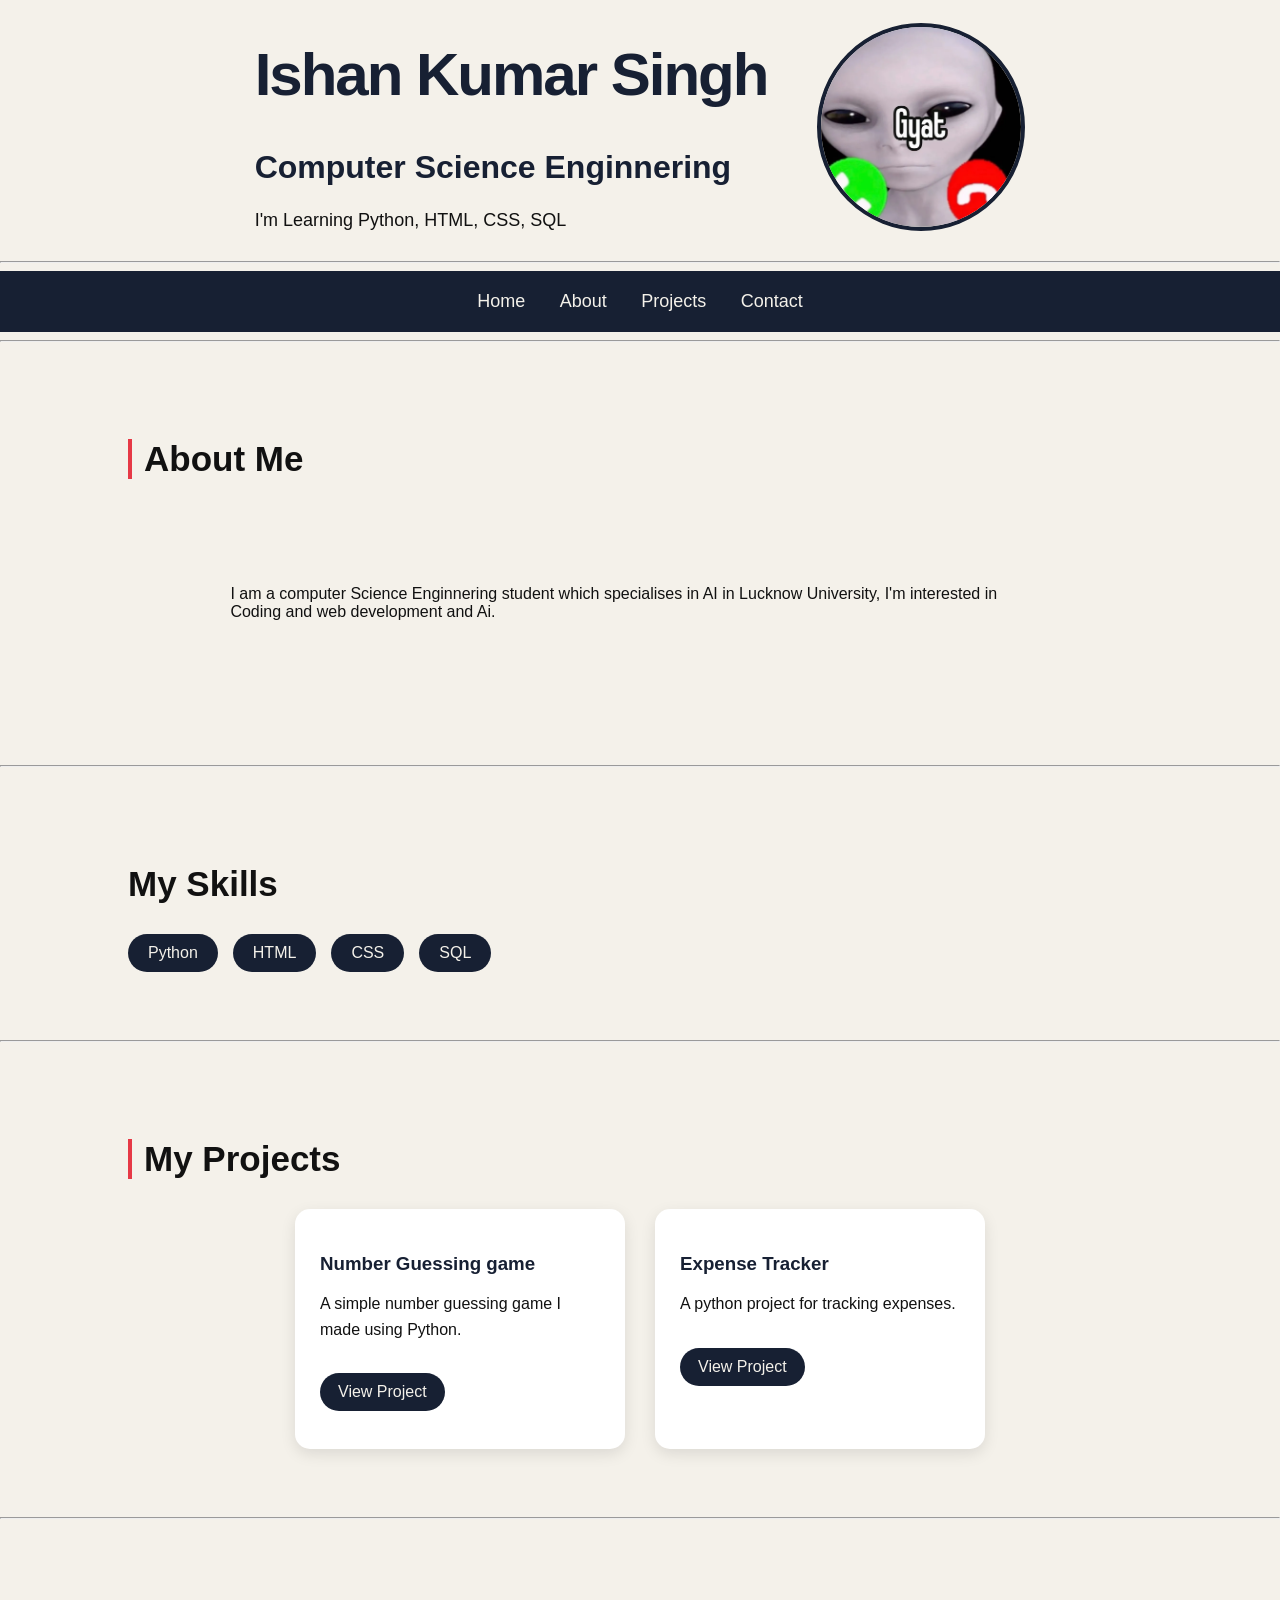
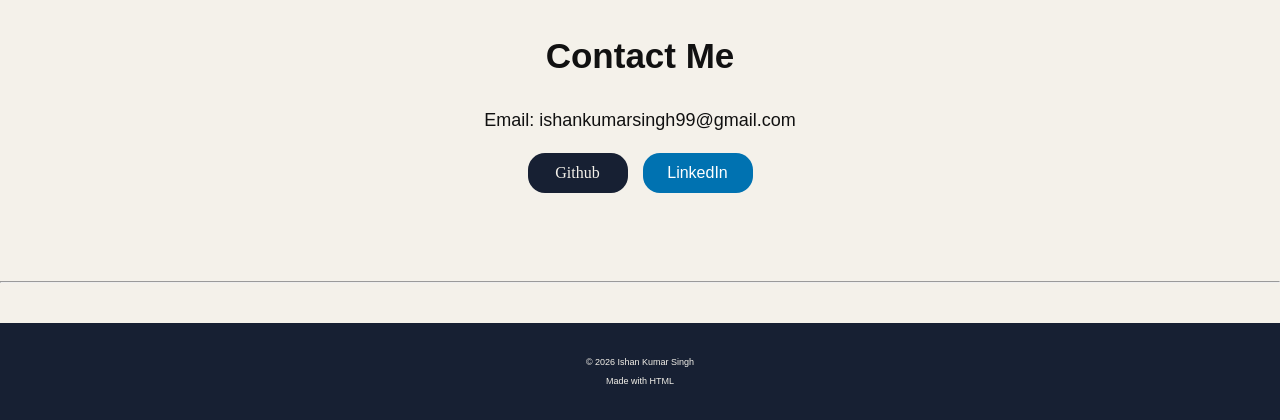
<file: index.html>
<!DOCTYPE html>
<html lang="en">
<head>
    <meta charset="UTF-8">
    <meta name="viewport" content="width=device-width, initial-scale=1.0">
    <title>My Portfolio</title>
    <link rel="stylesheet" href="style.css">
</head>

<body>
   <div class="intro">
        <div>
            <h1 id="home">
                Ishan Kumar Singh
            </h1>

            <h2>
                <font size="6">
                    Computer Science Enginnering
                </font>
            </h2>
                <p>
    
                    I'm Learning Python, HTML, CSS, SQL
    
            </p>
        </div>
         <img src="profile.jpg" alt="My profile picture" width="200" height="200">
    
    </div>
    <hr>
    <nav>
        <a href="#home">Home</a>
        <a href="#about">About</a>
        <a href="#projects">Projects</a>
        <a href="#contact">Contact</a>
    </nav>
    <hr>
    <section id="about">
        <h2>
            About Me

        </h2>
    
        <section>
            <p class="about-txt">
                I am a computer Science Enginnering student which specialises in AI in Lucknow University, I'm interested in Coding and web development
                and Ai.
            </p>
        </section>
    </section>
    
    <hr>
    <section> 
        <h2>

            My Skills

        </h2>

        <div class="Skills">
        
            <span>Python</span>
            <span>HTML</span>
            <span>CSS</span>
            <span>SQL</span>
        </div>
    </section>
    
    <hr>
    <section id="projects">
        <h2>
            My Projects
        </h2>
        <div class="projects">
            <div class="project-card">
                <h3>
                    Number Guessing game
                </h3>
                <p>
                    A simple number guessing game I made using Python.
                </p>

                <a href="https://github.com/Ishan-dot/Learnin_phase/blob/main/numberg.py" target="_blank" class="project-btn">View Project</a>
            
            </div>
    
            <div class="project-card">
                <h3>
                    Expense Tracker
                </h3>
                <p>
                    A python project for tracking expenses.
                </p>
                
                <a href="#" class="project-btn">View Project</a>

            </div>
        </div>
    </section>
    
    <hr>
    <section id="contact">
        <h2>
            Contact Me
        </h2>

        <p>Email: ishankumarsingh99@gmail.com</p>
        <div class="social-buttons">

            <a href="https://github.com/Ishan-dot"
                target="_blank"
                class="git">
                Github
            </a>

            <a href="https://linkedin.com/"
                target="_blank"
                class="yt">
                LinkedIn
            </a>
    
        </div>
    </section>
    <hr class="hr">
    <footer style="font-size: xx-small;">
        
        <p>
            © 2026 Ishan Kumar Singh
        </p>
        <p>
            Made with HTML
        </p>
    </footer>
</body>
</html>
</file>
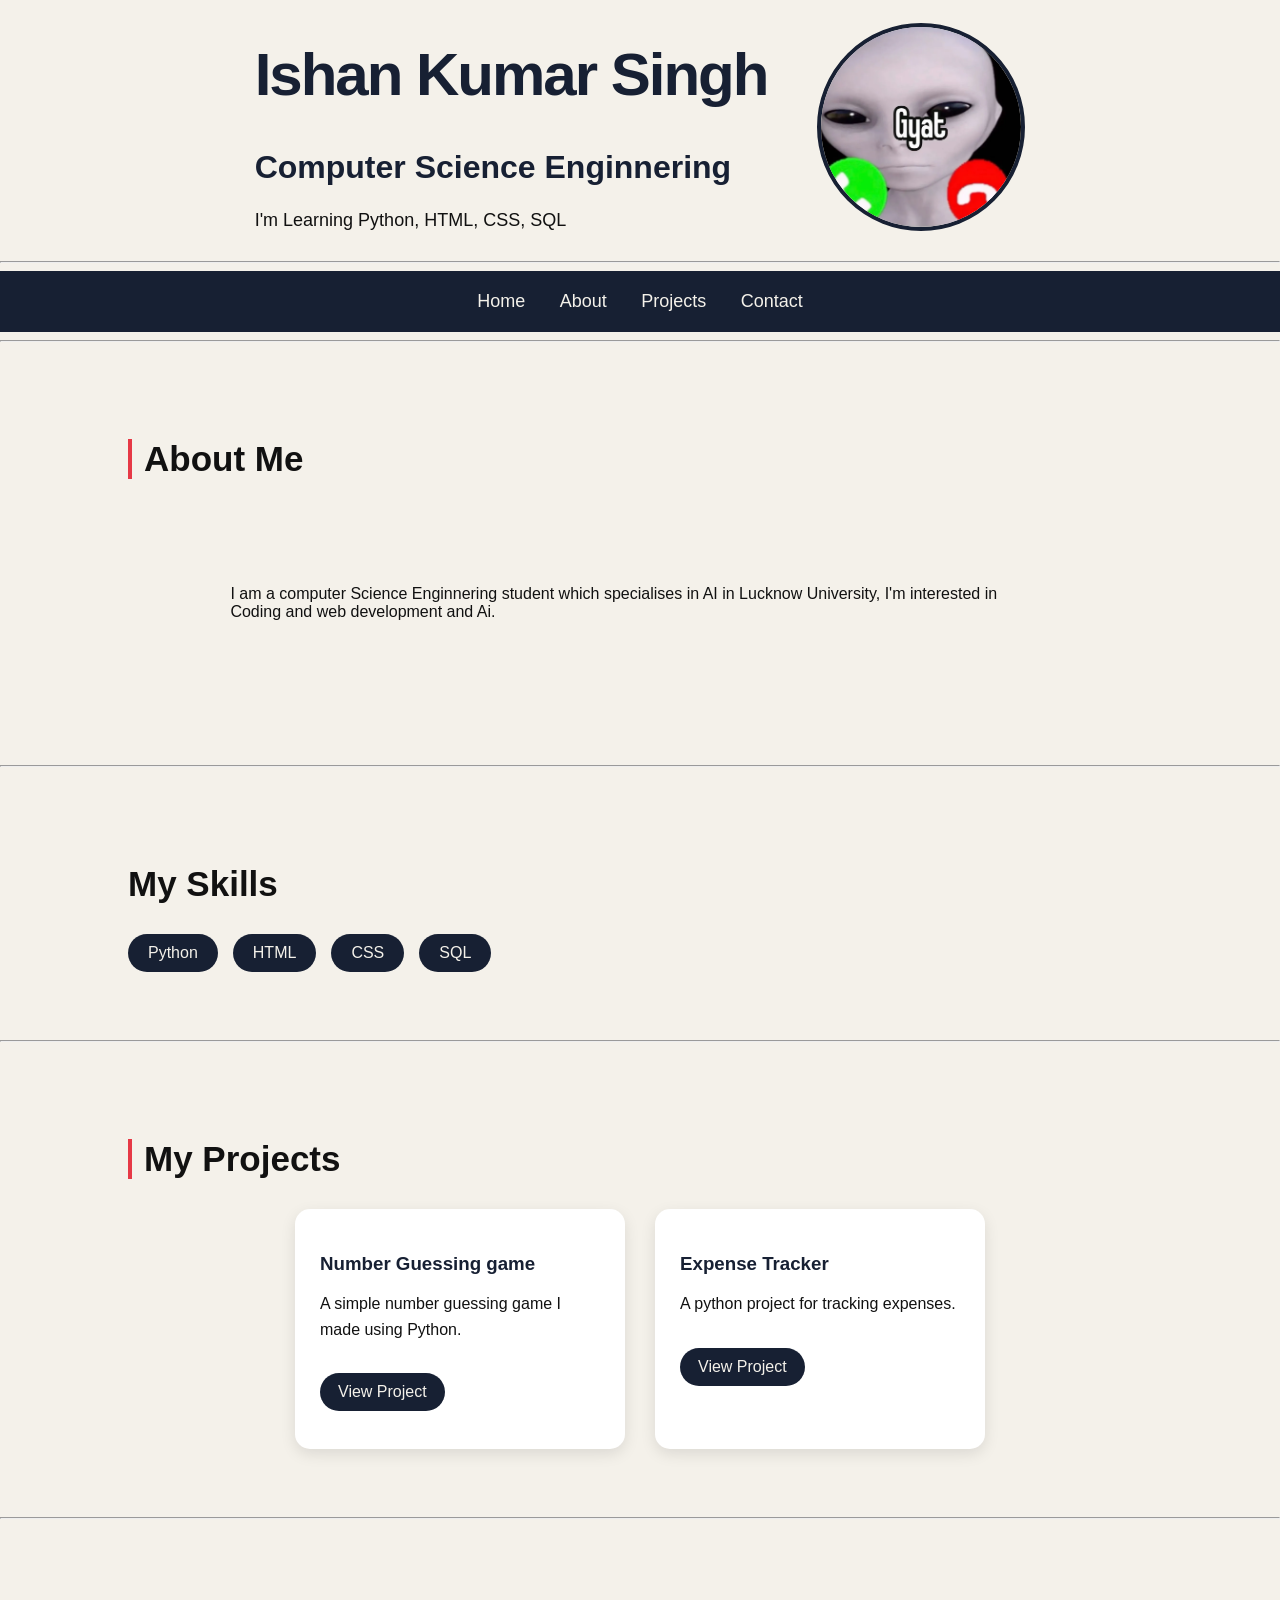
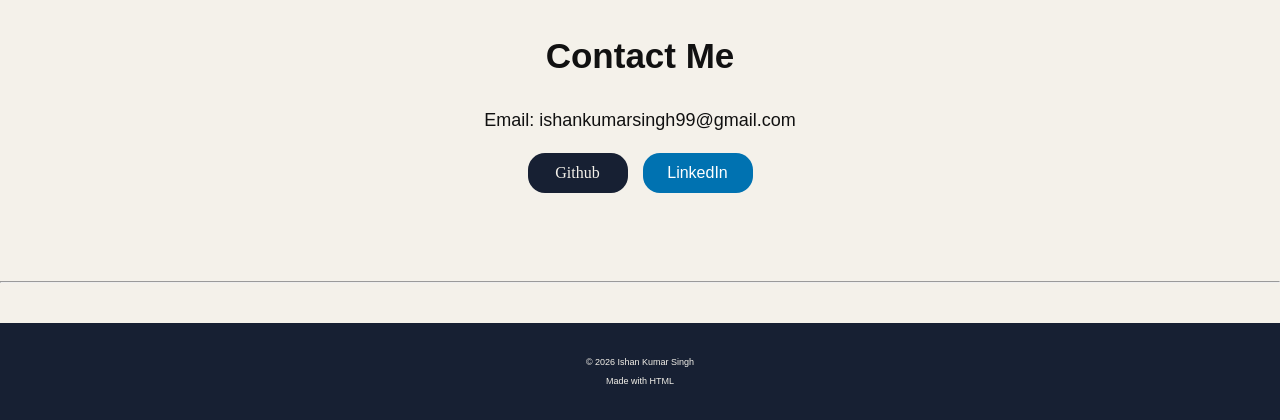
<file: portfolio.html>
<!DOCTYPE html>
<html lang="en">
<head>
    <meta charset="UTF-8">
    <meta name="viewport" content="width=device-width, initial-scale=1.0">
    <title>My Portfolio</title>
    <link rel="stylesheet" href="style.css">
</head>

<body>
   <div class="intro">
        <div>
            <h1 id="home">
                Ishan Kumar Singh
            </h1>

            <h2>
                <font size="6">
                    Computer Science Enginnering
                </font>
            </h2>
                <p>
    
                    I'm Learning Python, HTML, CSS, SQL
    
            </p>
        </div>
         <img src="profile.jpg" alt="My profile picture" width="200" height="200">
    
    </div>
    <hr>
    <nav>
        <a href="#home">Home</a>
        <a href="#about">About</a>
        <a href="#projects">Projects</a>
        <a href="#contact">Contact</a>
    </nav>
    <hr>
    <section id="about">
        <h2>
            About Me

        </h2>
    
        <section>
            <p class="about-txt">
                I am a computer Science Enginnering student which specialises in AI in Lucknow University, I'm interested in Coding and web development
                and Ai.
            </p>
        </section>
    </section>
    
    <hr>
    <section> 
        <h2>

            My Skills

        </h2>

        <div class="Skills">
        
            <span>Python</span>
            <span>HTML</span>
            <span>CSS</span>
            <span>SQL</span>
        </div>
    </section>
    
    <hr>
    <section id="projects">
        <h2>
            My Projects
        </h2>
        <div class="projects">
            <div class="project-card">
                <h3>
                    Number Guessing game
                </h3>
                <p>
                    A simple number guessing game I made using Python.
                </p>

                <a href="https://github.com/Ishan-dot/Learnin_phase/blob/main/numberg.py" target="_blank" class="project-btn">View Project</a>
            
            </div>
    
            <div class="project-card">
                <h3>
                    Expense Tracker
                </h3>
                <p>
                    A python project for tracking expenses.
                </p>
                
                <a href="#" class="project-btn">View Project</a>

            </div>
        </div>
    </section>
    
    <hr>
    <section id="contact">
        <h2>
            Contact Me
        </h2>

        <p>Email: ishankumarsingh99@gmail.com</p>
        <div class="social-buttons">

            <a href="https://github.com/Ishan-dot"
                target="_blank"
                class="git">
                Github
            </a>

            <a href="https://linkedin.com/"
                target="_blank"
                class="yt">
                LinkedIn
            </a>
    
        </div>
    </section>
    <hr class="hr">
    <footer style="font-size: xx-small;">
        
        <p>
            © 2026 Ishan Kumar Singh
        </p>
        <p>
            Made with HTML
        </p>
    </footer>
</body>
</html>
</file>
<file: style.css>
nav{
    background-color: #172033;
    padding: 20px;
    text-align: center;
    position: sticky;
    top:0;
    z-index: 1000;
}
nav a{
    color: #F4F1EA;
    text-decoration: none;
    margin: 0 15px;
    font-size: 18px;
}
nav a:hover{
    color:#E63946;
    transition: 0.3s;
    
}
img{
    border-radius: 50px;
    
}

.intro{
    display: flex;
    align-items: center;
    justify-content: center;
    gap: 50px;
    animation: fadeIn 1s ease-in;
}

.intro img{
    width: 200px;
    height: 200px;
    border-radius: 50%;
    object-fit: cover;
    border: 4px solid #172033;
    box-shadow: 0 8pxm 20px rgba(0, 0, 0, 0.15);

}

.projects{
    display: flex;
    gap: 30px;
    justify-content: center;
    flex-wrap: wrap;
    margin-top: 30px;
}
.project-card{
    background-color: #FFFFFF;
    padding: 25px;
    width: 280px;
    min-height: 190px;
    border-radius: 15px;
    box-shadow: 0 5px 15px rgba(0, 0, 0, 0.1);
    transition: 0.3s;
}

.project-card:hover{
    transform: translateY(-10px);
    box-shadow: 0 10px 25px rgba(0, 0, 0, 0.15);
}

.project-card h3{
    color: #172033;
    margin-bottom: 10px;
}

.project-card p{
    line-height: 1.6;
}



.git a{
    text-decoration: none;

}
.git:hover{
   
    transform: translateY(-5px);
    transition: 0.35s;
    background-color: #E63946;
}

body{
    margin: 0;
    background-color: #F4F1EA;
    color: #111111;
    font-family: Arial, sans-serif;
}

h1{
    font-size: 50px;
    color: #172033;
}

.Skills{
    display: flex;
    gap: 15px;
    flex-wrap: wrap;
}

.Skills span{
    background-color: #172033;
    color: #F4F1EA;
    padding: 10px 20px;
    border-radius: 20px;
    display: inline-block;
    transition: 0.35s;

}

.Skills span:hover{
    background-color: #E63946;
    transform: translateY(-5px);
}

.about-text{
    max-width: 700px;
    font-size: 18px;
    line-height: 1.7;
}

#about h2{
    border-left: 5px solid #E63946;
    padding-left: 10px;
}

.project-btn{
    display: inline-block;
    background-color: #172033;
    color: #F4F1EA;
    padding: 10px 18px;
    border-radius: 20px;
    text-decoration: none;
    margin-top: 15px;
    transition: 0.35s;

}

.project-btn:hover{
    background-color: #E63946;
    transform: translateY(-3px);
}

section{
    padding: 60px 10%;
}

.yt{
    background-color: #0072b1 ;
    color: white;
    font-family: 'Trebuchet MS', 'Lucida Sans Unicode', 'Lucida Grande', 'Lucida Sans', Arial, sans-serif;
    text-decoration: none;
    padding: 10px;
    border-radius: 17px;
    text-align: center;
    justify-content: center;
    align-items: center;
    display: flex;
    width: 70px;
    height: 20px;
    
}

.social-buttons {
    display: flex;
    gap: 15px;
    justify-content: center;
    margin-top: 15px;
}

.social-buttons a{
    padding: 10px 20px;
    border-radius: 17px;
    text-decoration: none;
    transition: 0.35s;
}
.git{
    background-color: #172033;
    padding: 10px;
    font-family: Consolas;
    color: #F4F1EA;
    width: 60px;
    border-radius: 17px;
    height: 20px;
    text-align: center;
    text-decoration: none;
    display: flex;
    justify-content: center;
    align-items: center;
   

}

.yt:hover{
    transform: translateY(-5px);
    transition: 0.35s;
    background-color:#172033;
    box-shadow: #111111;
}

@media (max-width:600px) {
    .intro{
        flex-direction: column;
        text-align: center;
        gap:30px;

    }

    .intro h1{
        font-size: 40px;

    }

    .intro img{
        width: 180px;
        height: 180px;
    }

    .projects{
        flex-direction: column;
        align-items: center;
    }

    .project-card{
        width: 90%;

    }

    .nav a{
        margin: 8px;
    }

    .social-buttons{
        flex-wrap: wrap;
    }
}

#contact{
    text-align: center;
    padding: 80px 20px;

}

#contact p{
    font-size: 18px;
    line-height: 1.6;
}
html{
    scroll-behavior: smooth;
}

@keyframes fadeIn{
    from{
        opacity: 0;
        transform: translateY(20px);

    }

    to{
        opacity: 1;
        transform: translateY(0);
    }

}

.intro h1{
    font-size: 60px;
    font-weight: 800;
    letter-spacing: -2px;
    color: #172033;

}

.intro h2{
    color: #172033;
}

.intro p{
    font-size: 18px;
    line-height: 1.6;
}

section h2 {
    font-size: 35px;
    font-weight: 700;
    margin-bottom: 30px;
}

#about h2,
#skills h2,
#projects h2 {
    border-left: 4px solid #E63946;
    padding-left: 12px;
}

footer{
    text-align: center;
    padding: 25px;
    background-color: #172033;
    color: #F4F1EA;
    margin-top: 40px;
}
</file>
